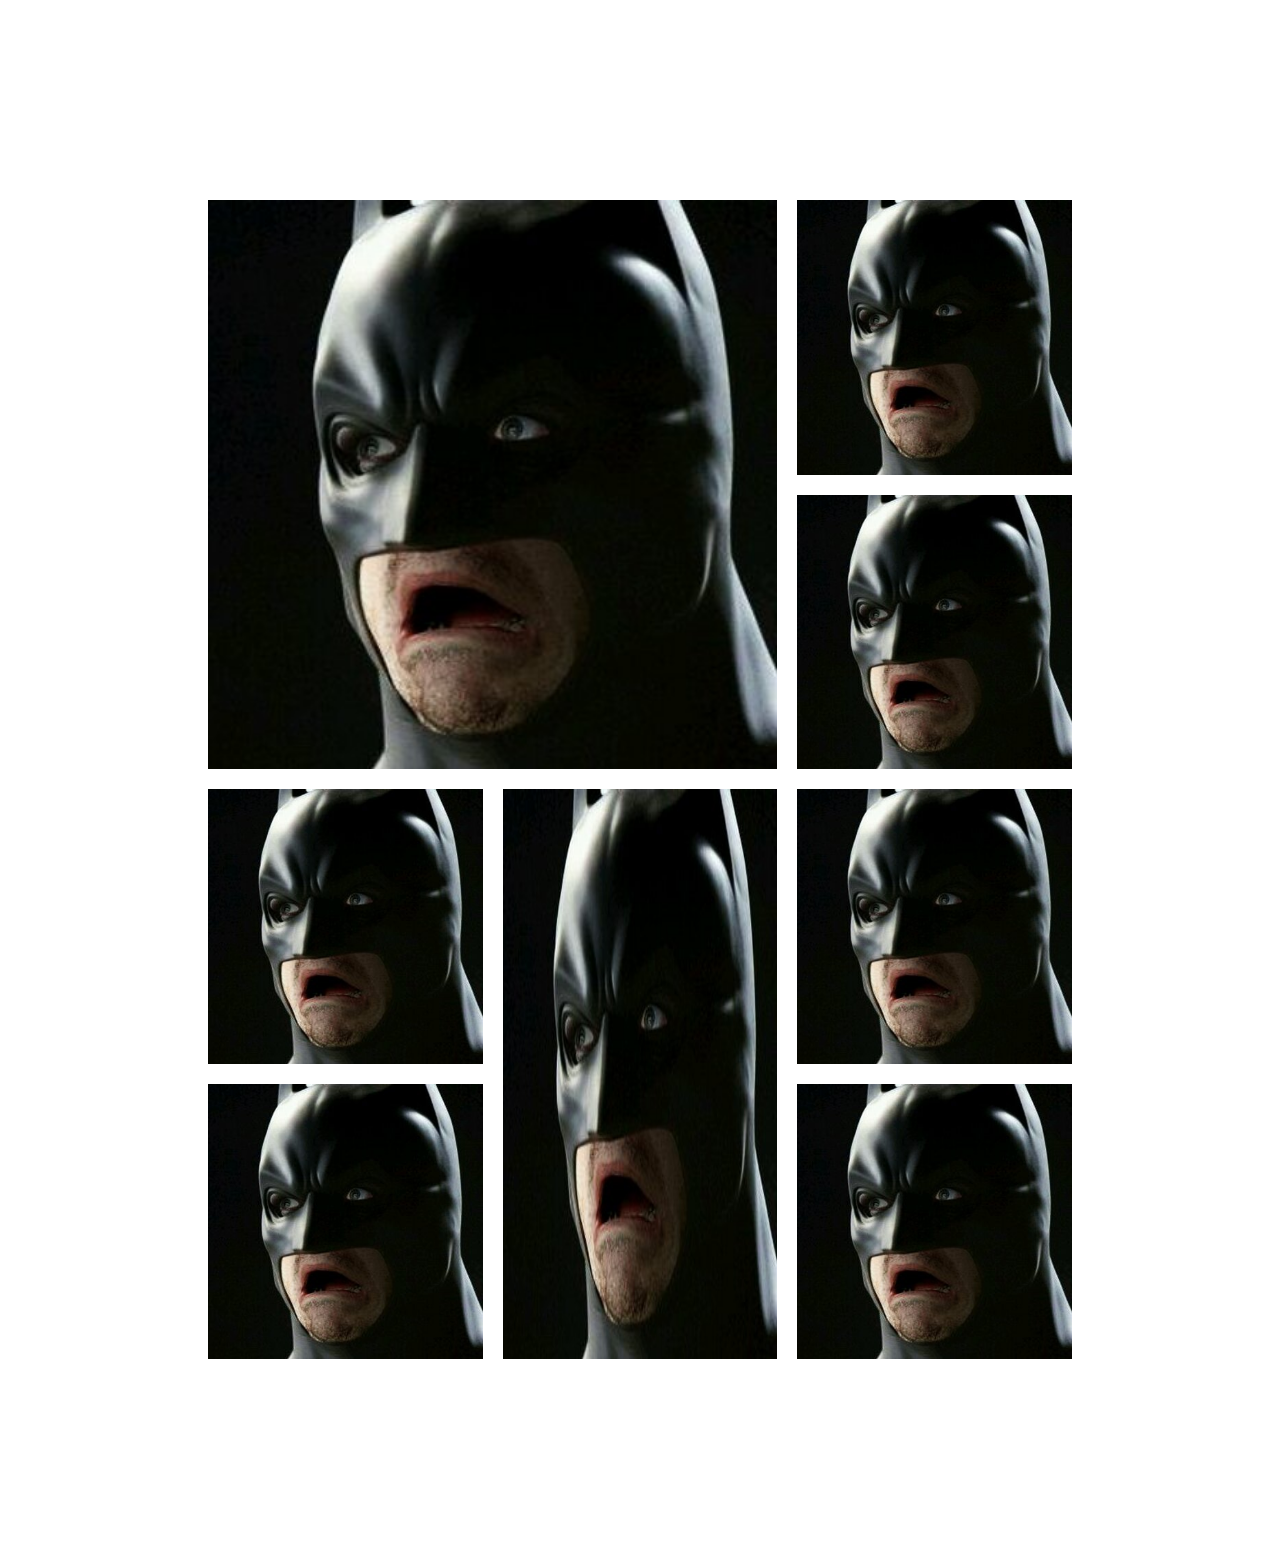
<file: index.html>
<!DOCTYPE html>
<html lang="en">

<head>
  <meta charset="UTF-8">
  <meta http-equiv="X-UA-Compatible" content="IE=edge">
  <meta name="viewport" content="width=device-width, initial-scale=1.0">
  <title>Document</title>
  <link rel="stylesheet" href="styles.css">
</head>

<body>
  <div class="gallery">
    <img class="item-1" src="batman.jpeg" alt="">
    <img class="item-2" src="batman.jpeg" alt="">
    <img class="item-3" src="batman.jpeg" alt="">
    <img class="item-4" src="batman.jpeg" alt="">
    <img class="item-5" src="batman.jpeg" alt="">
    <img class="item-6" src="batman.jpeg" alt="">
    <img class="item-7" src="batman.jpeg" alt="">
    <img class="item-8" src="batman.jpeg" alt="">
  </div>

</body>

</html>
</file>
<file: styles.css>
.gallery {
    display: grid;
    grid-template-columns: repeat(4, 1fr);
    grid-template-rows: repeat(3, 1fr);
    gap: 20px;
    margin: 200px;
}

.gallery img {
    width: 100%;
    height: 100%;
}

.gallery img:nth-child(1) {
    grid-area: 1 / 1 / 2 span / 2 span;
}

.gallery img:nth-child(5) {
    grid-area: 2 span;
}

@media (max-width: 1280px) {
    .gallery {
        display: grid;
        grid-template-columns: repeat(3, 1fr);
        grid-template-rows: repeat(4, 1fr);
        gap: 20px;
        margin: 200px;
    }

    .gallery img:nth-child(1) {
        grid-area: 1 / 1 / 2 span / 2 span;
    }

    .gallery img:nth-child(5) {
        grid-area: 2 span;
    }
}


@media (max-width: 960px) {
    
    .gallery {
        display: grid;
        grid-template-columns: 1fr 1fr;
        grid-row: auto;
        gap: 20px;
        margin: 200px;
    }
    .gallery img:nth-child(1) {
        grid-area: 1 span;
    }
    
    .gallery img:nth-child(5) {
        grid-area: 1 span;
    }
   
}
@media (max-width: 640px) {
    
    .gallery {
        display: grid;
        grid-template-columns: repeat(2, 1fr);
        display: inline-block;
        grid-row: auto;
        gap: 20px;
        margin: 200px;
    }
   
}
</file>
